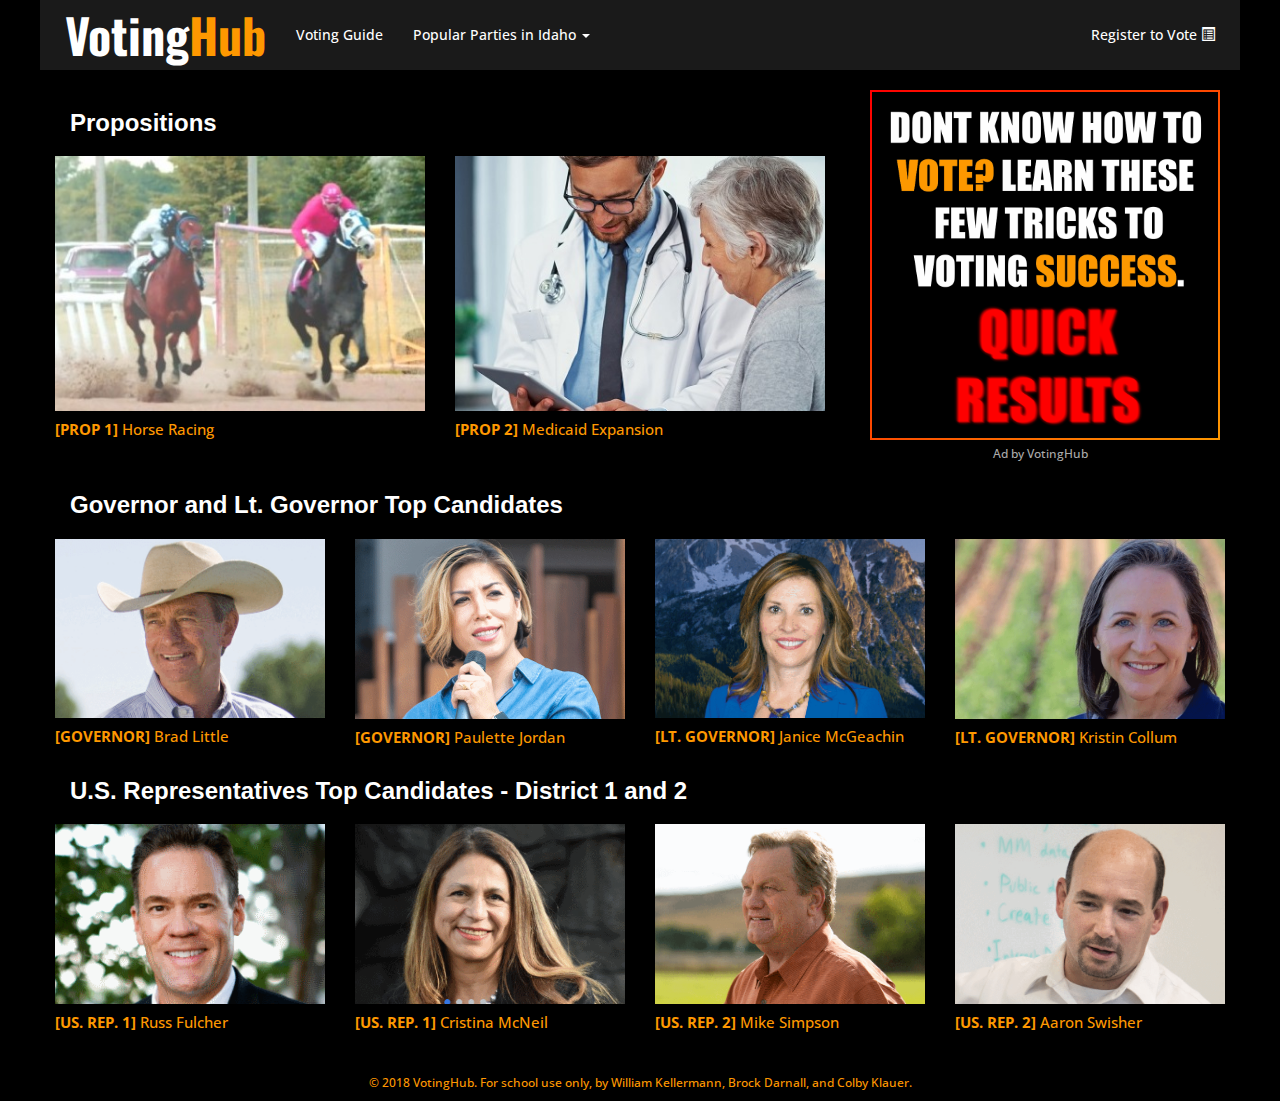
<file: index.html>
<!DOCTYPE html>
<html>

<head>

    <meta charset="utf-8">

    <title>VotingHub</title>
    <!-- Google Fonts -->
    <link href="https://fonts.googleapis.com/css?family=Oswald" rel="stylesheet">
    <link href="https://fonts.googleapis.com/css?family=Open+Sans" rel="stylesheet">

    <link rel="stylesheet" href="https://maxcdn.bootstrapcdn.com/bootstrap/3.3.7/css/bootstrap.min.css">
    <link rel="stylesheet" href="custom.css">
    <link rel="stylesheet" href="style.css">
</head>
<body>
<nav class="navbar navbar-default navbar-static-top set-nav">
    <div class="container-fluid">
        <div class="navbar-header">
            <div>
                <a class="navbar-brand" href="index.html"><span style="color: white;">Voting</span>Hub</a>
            </div>
        </div>
        <ul class="nav navbar-nav navbar-center">
            <li><a href="guide.html">Voting Guide</a></li>
            <li class="dropdown">
                <a class="dropdown-toggle" data-toggle="dropdown" href="#">Popular Parties in Idaho
                    <span class="caret"></span></a>
                <ul class="dropdown-menu">
                    <li><a href="https://gop.com/" style="color: red">Republicans</a></li>
                    <li><a href="https://democrats.org/" style="color: dodgerblue">Democrats</a></li>
                    <li><a href="https://www.lp.org/" style="color: yellow">Libertarians</a></li>
                    <li><a href="https://www.constitutionparty.com/" style="color: mediumpurple">Constitution Party</a></li>
                </ul>
            </li>
        </ul>
        <ul class="nav navbar-nav navbar-right">
            <li><a href="https://apps.idahovotes.gov/OnlineVoterRegistration">Register to Vote <span class="glyphicon glyphicon-list-alt"></span></a></li>
        </ul>
    </div>
</nav>
<div class="container-fluid">
    <div class="row">
        <div class="col-md-8">
            <h3 class="title">Propositions</h3>
            <div class="row">
                <div class="col-md-6">
                    <a href="https://saveidahohorseracing.com/"><img src="people/prop1.jpg" width="100%">
                        <p class="thumbdesc"><span style="font-weight: bold;">[PROP 1]</span> Horse Racing</p>
                    </a>
                </div>
                <div class="col-md-6">
                    <a href="https://www.idahoansforhealthcare.org/"><img src="people/prop2.jpg" width="100%">
                        <p class="thumbdesc"><span style="font-weight: bold;">[PROP 2]</span> Medicaid Expansion</p>
                    </a>
                </div>
            </div>
        </div>
        <div class="col-md-4">
            <div class="col-md-12">
                <a href="guide.html">
                    <img src="votingad.png" width="350px" height="350px">
                </a>
                <p class="adcaption">Ad by VotingHub</p>
            </div>
        </div>
    </div>
    <div class="row">
        <div class="col-md-12">
            <h3 class="title">Governor and Lt. Governor Top Candidates</h3>
            <div class="row">
                <div class="col-md-3">
                    <a href="https://www.bradlittleforidaho.com/"><img src="people/governor-rep.png" width="100%">
                        <p class="thumbdesc"><span style="font-weight: bold;">[GOVERNOR]</span> Brad Little</p>
                    </a>
                </div>
                <div class="col-md-3">
                    <a href="https://www.jordanforgovernor.com/"><img src="people/governor-dem.png" width="100%">
                        <p class="thumbdesc"><span style="font-weight: bold;">[GOVERNOR]</span> Paulette Jordan</p>
                    </a>
                </div>
                <div class="col-md-3">
                    <a href="https://janiceforidaho.com/"><img src="people/ltgov-rep.png" width="100%">
                        <p class="thumbdesc"><span style="font-weight: bold;">[LT. GOVERNOR]</span> Janice McGeachin</p>
                    </a>
                </div>
                <div class="col-md-3">
                    <a href="https://www.kristincollum.org/"><img src="people/ltgov-dem.png" width="100%">
                        <p class="thumbdesc"><span style="font-weight: bold;">[LT. GOVERNOR]</span> Kristin Collum</p>
                    </a>
                </div>

            </div>
        </div>
    </div>
    <div class="row">
        <div class="col-md-12">
            <h3 class="title">U.S. Representatives Top Candidates - District 1 and 2</h3>
            <div class="row">
                <div class="col-md-3">
                    <a href="http://russfulcher.com/"><img src="people/dist1-rep.png" width="100%">
                        <p class="thumbdesc"><span style="font-weight: bold;">[US. REP. 1]</span> Russ Fulcher</p>
                    </a>
                </div>
                <div class="col-md-3">
                    <a href="https://cristinaforcongress.com/"><img src="people/dist1-dem.png" width="100%">
                        <p class="thumbdesc"><span style="font-weight: bold;">[US. REP. 1]</span> Cristina McNeil</p>
                    </a>
                </div>
                <div class="col-md-3">
                    <a href="http://www.simpsonforcongress.com/"><img src="people/dist2-rep.png" width="100%">
                        <p class="thumbdesc"><span style="font-weight: bold;">[US. REP. 2]</span> Mike Simpson</p>
                    </a>
                </div>
                <div class="col-md-3">
                    <a href="https://swisherforidaho.com/"><img src="people/dist2-dem.png" width="100%">
                        <p class="thumbdesc"><span style="font-weight: bold;">[US. REP. 2]</span> Aaron Swisher</p>
                    </a>
                </div>
            </div>
        </div>
    </div>
</div>
<footer>
    <p>© 2018 VotingHub. For school use only, by William Kellermann, Brock Darnall, and Colby Klauer.</p>
</footer>
</body>
<script src="https://code.jquery.com/jquery-3.2.1.slim.min.js"></script>
<script src="https://cdnjs.cloudflare.com/ajax/libs/popper.js/1.12.9/umd/popper.min.js"></script>
<script src="https://maxcdn.bootstrapcdn.com/bootstrap/3.3.7/js/bootstrap.min.js"></script>
</html>
</file>
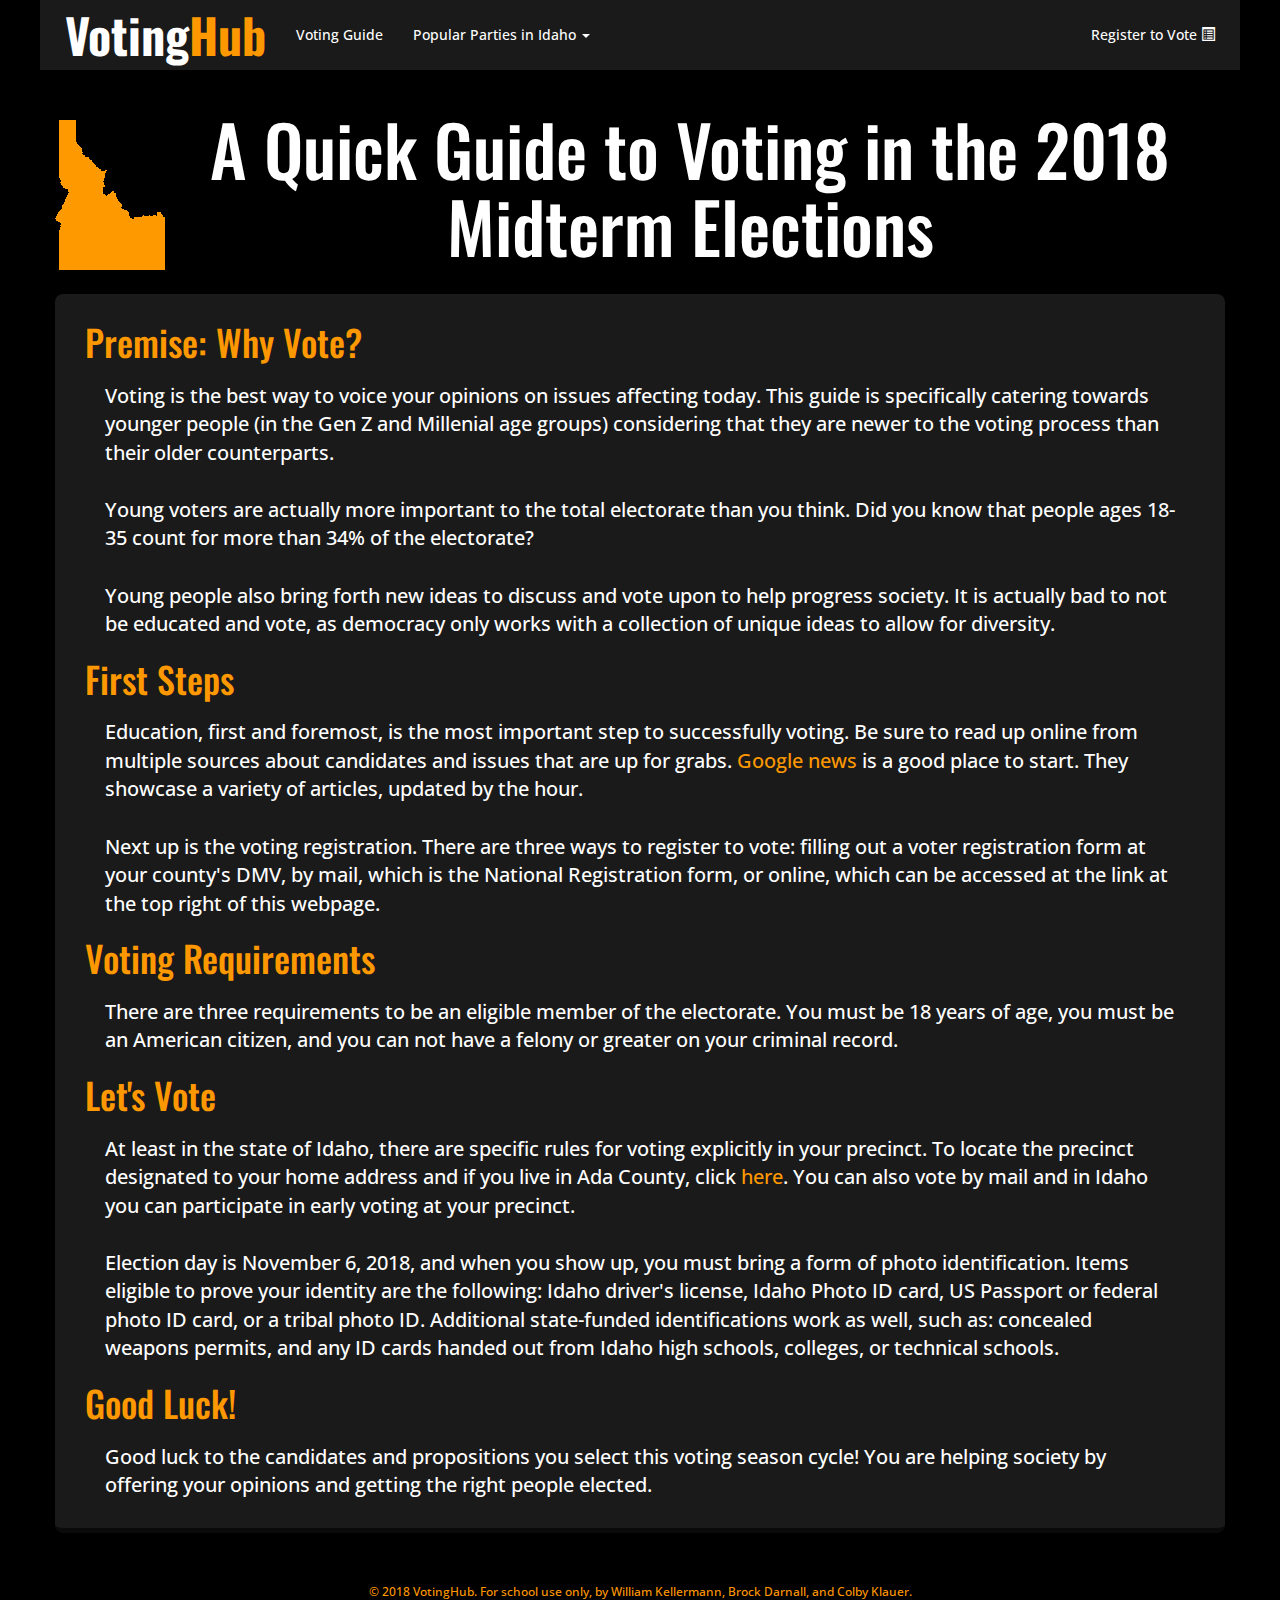
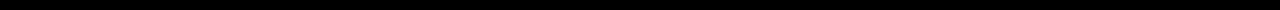
<file: guide.html>
<!DOCTYPE html>
<html>

<head>

    <meta charset="utf-8">

    <title>VotingHub</title>
    <!-- Google Fonts -->
    <link href="https://fonts.googleapis.com/css?family=Oswald" rel="stylesheet">
    <link href="https://fonts.googleapis.com/css?family=Open+Sans" rel="stylesheet">

    <link rel="stylesheet" href="https://maxcdn.bootstrapcdn.com/bootstrap/3.3.7/css/bootstrap.min.css">
    <link rel="stylesheet" href="custom.css">
    <link rel="stylesheet" href="style.css">

</head>
<body>
<nav class="navbar navbar-default navbar-static-top set-nav">
    <div class="container-fluid">
        <div class="navbar-header">
            <div>
                <a class="navbar-brand" href="index.html"><span style="color: white;">Voting</span>Hub</a>
            </div>
        </div>
        <ul class="nav navbar-nav navbar-center">
            <li><a href="guide.html">Voting Guide</a></li>
            <li class="dropdown">
                <a class="dropdown-toggle" data-toggle="dropdown" href="#">Popular Parties in Idaho
                    <span class="caret"></span></a>
                <ul class="dropdown-menu">
                    <li><a href="https://gop.com/" style="color: red">Republicans</a></li>
                    <li><a href="https://democrats.org/" style="color: dodgerblue">Democrats</a></li>
                    <li><a href="https://www.lp.org/" style="color: yellow">Libertarians</a></li>
                    <li><a href="https://www.constitutionparty.com/" style="color: mediumpurple">Constitution Party</a></li>
                </ul>
            </li>
        </ul>
        <ul class="nav navbar-nav navbar-right">
            <li><a href="https://apps.idahovotes.gov/OnlineVoterRegistration">Register to Vote <span class="glyphicon glyphicon-list-alt"></span></a></li>
        </ul>
    </div>
</nav>
<div class="container-fluid">
    <div class="row">
        <div class="col-md-1">
            <img src="idaho.png" style="padding-top: 30px">
        </div>
        <div class="col-md-11">
            <h1>A Quick Guide to Voting in the 2018 Midterm Elections</h1>
        </div>
    </div>
    <div class="desc">
        <h2>Premise: Why Vote?</h2>
        <p class="p">Voting is the best way to voice your opinions on issues affecting today. This guide is specifically catering towards younger people (in the Gen Z and Millenial age groups) considering that they are newer to the voting process than their older counterparts. <br><br>
		Young voters are actually more important to the total electorate than you think. Did you know that people ages 18-35 count for more than 34% of the electorate? <br><br>
		Young people also bring forth new ideas to discuss and vote upon to help progress society. It is actually bad to not be educated and vote, as democracy only works with a collection of unique ideas to allow for diversity. </p>
        <h2>First Steps</h2>
        <p class="p">Education, first and foremost, is the most important step to successfully voting. Be sure to read up online from multiple sources about candidates and issues that are up for grabs. <a href="https://news.google.com/?hl=en-US&gl=US&ceid=US:en" style="color: #FE9800;">Google news</a> is a good place to start. They showcase a variety of articles, updated by the hour.<br><br> Next up is the voting registration. There are three ways to register to vote: filling out a voter registration form at your county's DMV, by mail, which is the National Registration form, or online, which can be accessed at the link at the top right of this webpage.</p>
        <h2>Voting Requirements</h2>
        <p class="p">There are three requirements to be an eligible member of the electorate. You must be 18 years of age, you must be an American citizen, and you can not have a felony or greater on your criminal record.</p>
		<h2>Let's Vote</h2>
		<p class="p">At least in the state of Idaho, there are specific rules for voting explicitly in your precinct. To locate the precinct designated to your home address and if you live in Ada County, click <a href="https://adacounty.id.gov/elections/Voter-Information/Find-My-Polling-Place" style="color: #FE9800;">here</a>. You can also vote by mail and in Idaho you can participate in early voting at your precinct. <br><br>Election day is November 6, 2018, and when you show up, you must bring a form of photo identification. Items eligible to prove your identity are the following: Idaho driver's license, Idaho Photo ID card, US Passport or federal photo ID card, or a tribal photo ID. Additional state-funded identifications work as well, such as: concealed weapons permits, and any ID cards handed out from Idaho high schools, colleges, or technical schools.</p>
		<h2>Good Luck!</h2>
		<p class="p">Good luck to the candidates and propositions you select this voting season cycle! You are helping society by offering your opinions and getting the right people elected.</p>
    </div>
</div>
<footer>
<p>© 2018 VotingHub. For school use only, by William Kellermann, Brock Darnall, and Colby Klauer.</p>
</footer>
</body>
<script src="https://code.jquery.com/jquery-3.2.1.slim.min.js"></script>
<script src="https://cdnjs.cloudflare.com/ajax/libs/popper.js/1.12.9/umd/popper.min.js"></script>
<script src="https://maxcdn.bootstrapcdn.com/bootstrap/3.3.7/js/bootstrap.min.js"></script>
</html>
</file>
<file: custom.css>
.navbar {
    padding: 10px;
}
.navbar-default {
    background-color: #1A1A1A;
    color: #FE9800;
    border-width: 0px;
}
.navbar-brand {
    font-size: 48px;
    font-family: 'Oswald', sans-serif;
    font-weight: bold;
    color: #FE9800;
}
.navbar-default .navbar-brand {
    color: #FE9800;
}
.navbar-default .navbar-nav > li > a {
    color: #FFFFFF;
}
.navbar-default .navbar-nav > li > a:hover,
.navbar-default .navbar-nav > li > a:focus {
    color: #AAAAAA;
}
.dropdown-menu {
    background-color: #1A1A1A;
}
.dropdown-menu > li {
    background-color: #1A1A1A;
    border: 0px solid #1A1A1A;
}
.dropdown-menu > li > a {
    color: #FFFFFF;
}
.dropdown-menu > li > a:hover,
.dropdown-menu > li > a:focus {
    color: #AAAAAA;
    background-color: #555555;
}
</file>
<file: style.css>
body {
    background-color: #000000;
    font-family: 'Open Sans', sans-serif;
    font-weight: 500;
    color: white;
    margin: auto;
    max-width: 1200px;
}
footer {
    text-align: center;
    margin-top: 30px;
    color: #FE9800;
    font-size: 12px;
}
a {
    color: #FFFFFF;
}
a:focus,
a:hover {
    color: #AAAAAA;
}
h1 {
    font-size: 70px;
    text-align: center;
    font-family: "Oswald";
}
h2 {
    font-size: 36px;
    font-family: 'Oswald';
    color: #FE9800;
}
.title {
    font-family: Arial;
    font-weight: 600;
    margin-bottom: 20px;
    padding-left: 15px;
}
.adcaption {
    text-align: center;
    padding-top: 5px;
    font-size: 12px;
    color: #AAAAAA;
}
.thumb{
    color: #FE9800;
    font-size: 16px;
    padding: 5px;
}
.thumbdesc {
    padding-top: 8px;
    color: #FE9800;
    font-size: 15px;
}
.desc {
    margin: 20px 0px 20px 0px;
    padding: 8px 30px 8px 30px;
    min-height: 300px;
    color: white;
    font-size: 20px;
    background-color: #1A1A1A;
    border-radius: 8px;
    border-bottom: 5px solid #0A0A0A;
}
.p {
    margin: 20px;
}
</file>
